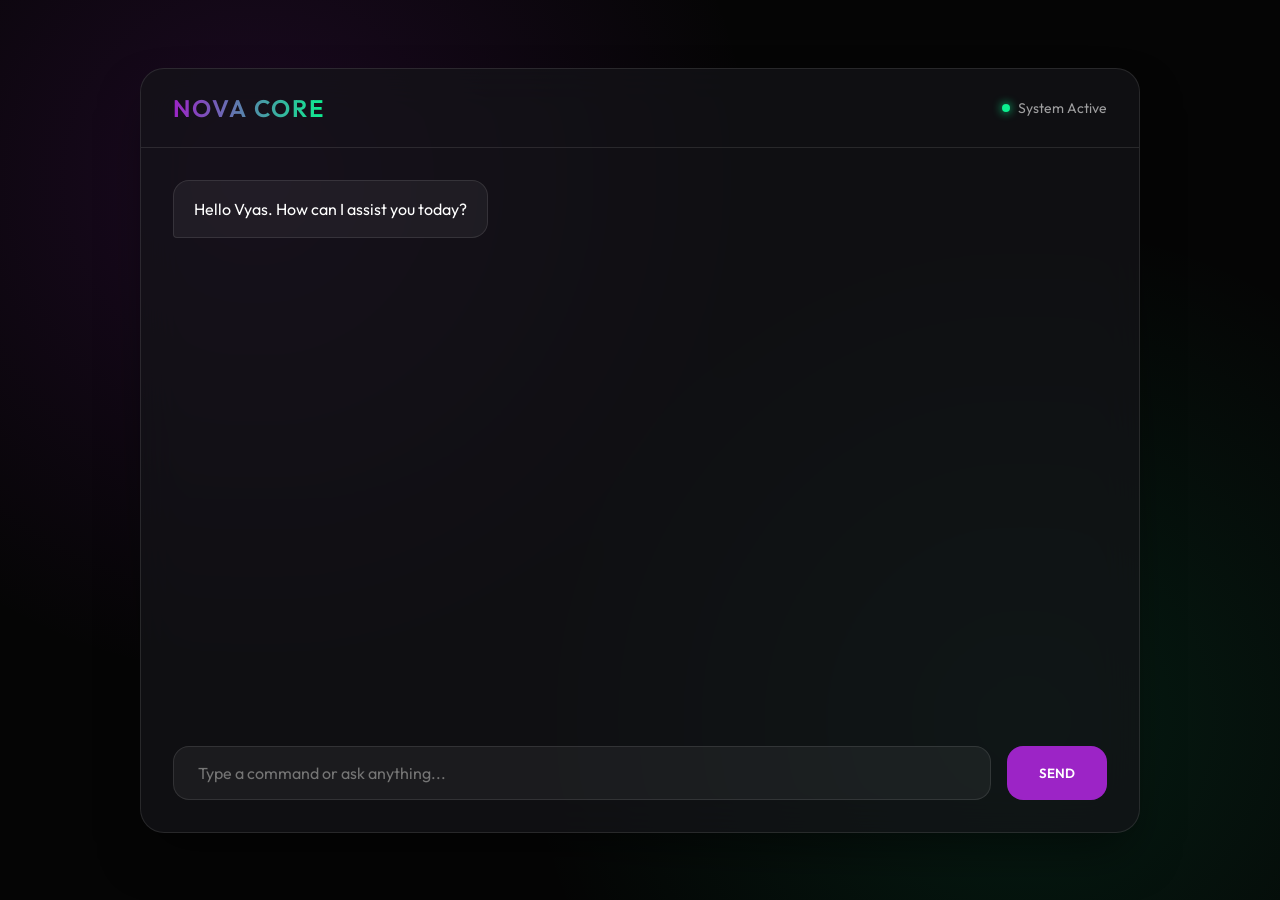
<file: templates/index.html>
<!DOCTYPE html>
<html lang="en">

<head>
    <meta charset="UTF-8">
    <meta name="viewport" content="width=device-width, initial-scale=1.0">
    <title>NOVA | Advanced AI Assistant</title>
    <link href="https://fonts.googleapis.com/css2?family=Outfit:wght@300;400;600&display=swap" rel="stylesheet">
    <style>
        :root {
            --primary: #9C24C6;
            --primary-glow: rgba(156, 36, 198, 0.5);
            --secondary: #0CEF8F;
            --bg-dark: #050505;
            --glass-bg: rgba(20, 20, 25, 0.7);
            --border: rgba(255, 255, 255, 0.1);
            --text: #ffffff;
            --text-dim: rgba(255, 255, 255, 0.6);
        }

        * {
            margin: 0;
            padding: 0;
            box-sizing: border-box;
            font-family: 'Outfit', sans-serif;
        }

        body {
            background-color: var(--bg-dark);
            background-image:
                radial-gradient(circle at 20% 20%, rgba(156, 36, 198, 0.15) 0%, transparent 40%),
                radial-gradient(circle at 80% 80%, rgba(12, 239, 143, 0.1) 0%, transparent 40%);
            color: var(--text);
            height: 100vh;
            display: flex;
            align-items: center;
            justify-content: center;
            overflow: hidden;
        }

        #app {
            width: 90%;
            max-width: 1000px;
            height: 85vh;
            background: var(--glass-bg);
            backdrop-filter: blur(20px);
            border: 1px solid var(--border);
            border-radius: 24px;
            display: flex;
            flex-direction: column;
            box-shadow: 0 25px 50px -12px rgba(0, 0, 0, 0.5);
            position: relative;
        }

        header {
            padding: 24px 32px;
            border-bottom: 1px solid var(--border);
            display: flex;
            justify-content: space-between;
            align-items: center;
        }

        .logo {
            font-size: 24px;
            font-weight: 600;
            letter-spacing: 2px;
            background: linear-gradient(90deg, var(--primary), var(--secondary));
            background-clip: text;
            -webkit-background-clip: text;
            -webkit-text-fill-color: transparent;
        }

        .status {
            display: flex;
            align-items: center;
            font-size: 14px;
            color: var(--text-dim);
        }

        .pulse {
            width: 8px;
            height: 8px;
            background: var(--secondary);
            border-radius: 50%;
            margin-right: 8px;
            box-shadow: 0 0 10px var(--secondary);
            animation: pulse 2s infinite;
        }

        @keyframes pulse {
            0% {
                opacity: 0.5;
            }

            50% {
                opacity: 1;
                transform: scale(1.2);
            }

            100% {
                opacity: 0.5;
            }
        }

        #chat-container {
            flex: 1;
            padding: 32px;
            overflow-y: auto;
            display: flex;
            flex-direction: column;
            gap: 20px;
            scrollbar-width: thin;
            scrollbar-color: var(--border) transparent;
        }

        #chat-container::-webkit-scrollbar {
            width: 6px;
        }

        #chat-container::-webkit-scrollbar-thumb {
            background: var(--border);
            border-radius: 10px;
        }

        .message {
            max-width: 80%;
            padding: 16px 20px;
            border-radius: 16px;
            font-size: 16px;
            line-height: 1.5;
            animation: slideIn 0.3s ease-out;
        }

        @keyframes slideIn {
            from {
                opacity: 0;
                transform: translateY(10px);
            }

            to {
                opacity: 1;
                transform: translateY(0);
            }
        }

        .user-message {
            align-self: flex-end;
            background: var(--primary);
            color: white;
            border-bottom-right-radius: 4px;
        }

        .nova-message {
            align-self: flex-start;
            background: rgba(255, 255, 255, 0.05);
            border: 1px solid var(--border);
            border-bottom-left-radius: 4px;
        }

        .input-area {
            padding: 32px;
            display: flex;
            gap: 16px;
        }

        input {
            flex: 1;
            background: rgba(255, 255, 255, 0.05);
            border: 1px solid var(--border);
            border-radius: 16px;
            padding: 16px 24px;
            color: white;
            font-size: 16px;
            outline: none;
            transition: all 0.3s ease;
        }

        input:focus {
            border-color: var(--primary);
            box-shadow: 0 0 15px var(--primary-glow);
        }

        button {
            padding: 0 32px;
            background: var(--primary);
            border: none;
            border-radius: 16px;
            color: white;
            font-weight: 600;
            cursor: pointer;
            transition: all 0.3s ease;
        }

        button:hover {
            transform: translateY(-2px);
            box-shadow: 0 5px 15px var(--primary-glow);
        }

        .typing-indicator {
            font-size: 12px;
            color: var(--text-dim);
            margin-bottom: 8px;
            display: none;
        }
    </style>
</head>

<body>
    <div id="app">
        <header>
            <div class="logo">NOVA CORE</div>
            <div class="status">
                <div class="pulse"></div>
                System Active
            </div>
        </header>

        <div id="chat-container">
            <div class="message nova-message">
                Hello Vyas. How can I assist you today?
            </div>
        </div>

        <div class="input-area">
            <input type="text" id="user-input" placeholder="Type a command or ask anything..." autocomplete="off">
            <button onclick="sendMessage()">SEND</button>
        </div>
    </div>

    <script>
        const chatContainer = document.getElementById('chat-container');
        const userInput = document.getElementById('user-input');

        userInput.addEventListener('keypress', (e) => {
            if (e.key === 'Enter') sendMessage();
        });

        async function sendMessage() {
            const message = userInput.value.trim();
            if (!message) return;

            appendMessage(message, 'user');
            userInput.value = '';

            try {
                const response = await fetch('/chat', {
                    method: 'POST',
                    headers: { 'Content-Type': 'application/json' },
                    body: JSON.stringify({ message })
                });
                const data = await response.json();
                appendMessage(data.response, 'nova');
            } catch (error) {
                appendMessage("Error: Failed to connect to Nova server.", 'nova');
            }
        }

        function appendMessage(text, sender) {
            const msgDiv = document.createElement('div');
            msgDiv.className = `message ${sender}-message`;
            msgDiv.innerText = text;
            chatContainer.appendChild(msgDiv);
            chatContainer.scrollTop = chatContainer.scrollHeight;
        }
    </script>
</body>

</html>
</file>
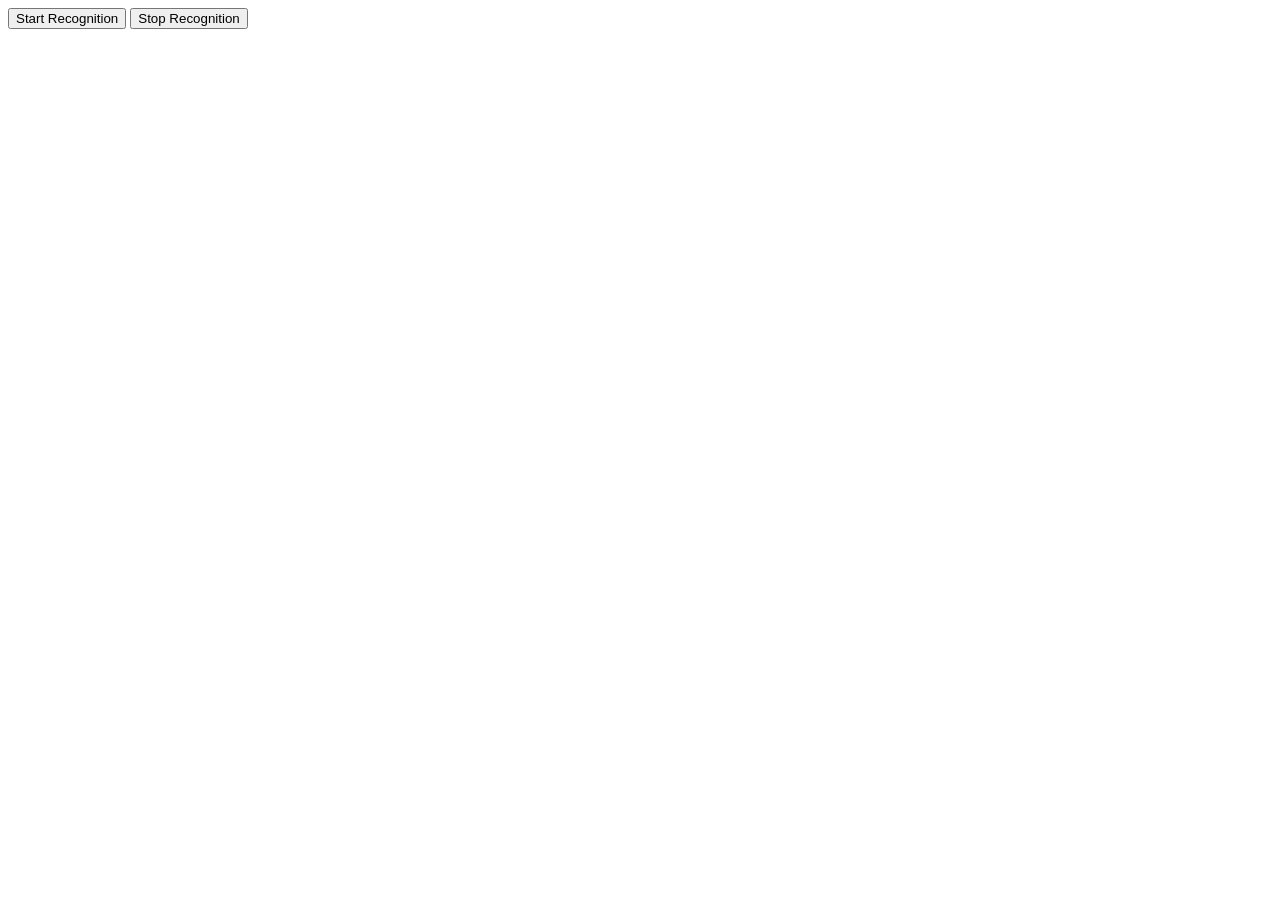
<file: ai-assistant-main/Data/Voice.html>
<!DOCTYPE html>
<html lang="en">
<head>
    <title>Speech Recognition</title>
</head>
<body>
    <button id="start" onclick="startRecognition()">Start Recognition</button>
    <button id="end" onclick="stopRecognition()">Stop Recognition</button>
    <p id="output"></p>
    <script>
        const output = document.getElementById('output');
        let recognition;

        function startRecognition() {
            recognition = new webkitSpeechRecognition() || new SpeechRecognition();
            recognition.lang = 'en';
            recognition.continuous = true;

            recognition.onresult = function(event) {
                const transcript = event.results[event.results.length - 1][0].transcript;
                output.textContent += transcript;
            };

            recognition.onend = function() {
                recognition.start();
            };
            recognition.start();
        }

        function stopRecognition() {
            recognition.stop();
            output.innerHTML = "";
        }
    </script>
</body>
</html>
</file>
